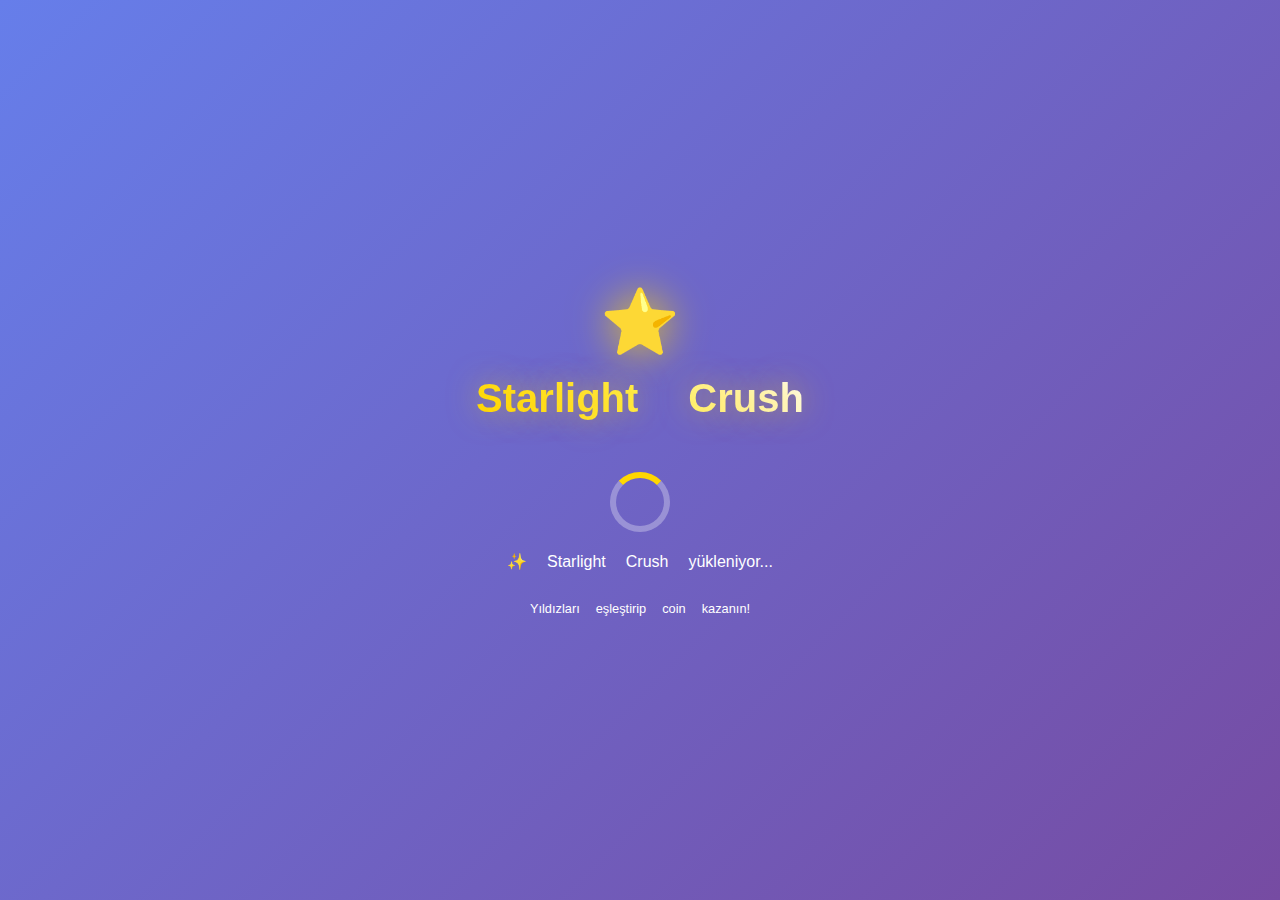
<file: index.html>
<!DOCTYPE html>
<html lang="tr">
<head>
    <meta charset="UTF-8">
    <meta name="viewport" content="width=device-width, initial-scale=1.0, maximum-scale=1.0, user-scalable=no, shrink-to-fit=no, viewport-fit=cover">
    <meta name="apple-mobile-web-app-capable" content="yes">
    <meta name="apple-mobile-web-app-status-bar-style" content="black-translucent">
    <meta name="mobile-web-app-capable" content="yes">
    <meta name="theme-color" content="#302b63">
    <title>✨ Starlight Crush - Coin Kazan</title>
    
    <!-- Telegram Web App SDK -->
    <script src="https://telegram.org/js/telegram-web-app.js"></script>
    
    <!-- Styles -->
    <link rel="stylesheet" href="starlight-styles.css">
</head>
<body>
    <div id="app">
        <!-- Yükleme ekranı -->
        <div id="loading-screen" class="loading-screen">
            <div class="game-logo">
                <div class="star-icon">⭐</div>
                <h1>Starlight Crush</h1>
            </div>
            <div class="loader"></div>
            <p>✨ Starlight Crush yükleniyor...</p>
            <p style="font-size: 0.8em; margin-top: 10px;">Yıldızları eşleştirip coin kazanın!</p>
        </div>

        <!-- Ana oyun ekranı -->
        <div id="game-container" class="game-container hidden">
            <!-- Üst bilgi çubuğu -->
            <div class="header">
                <div class="level-info">
                    <span id="level-display">Seviye 1</span>
                    <div class="coins">💰 <span id="coins-display">0</span></div>
                </div>
                <div class="score-info">
                    <span id="score-display">Skor: 0</span>
                    <div>🎯 <span id="moves-display">30</span></div>
                </div>
            </div>

            <!-- Hedef gösterge -->
            <div class="target-section">
                <div class="target-info">
                    🎯 Hedef: <span id="target-score">10,000</span> puan
                </div>
                <div class="progress-container">
                    <div id="progress-bar" class="progress-bar"></div>
                </div>
            </div>

            <!-- Oyun tahtası -->
            <div id="game-board" class="game-board">
                <!-- Yıldızlar JavaScript ile oluşturulacak -->
            </div>

            <!-- Alt menü -->
            <div class="bottom-menu">
                <button id="daily-bonus-btn" class="menu-btn">
                    🎁 Günlük Bonus
                </button>
                <button id="withdraw-btn" class="menu-btn withdraw-btn">
                    💸 Para Çek
                </button>
                <button id="wallet-btn" class="menu-btn wallet-btn">
                    👛 Cüzdan
                </button>
            </div>

            <!-- Cüzdan bilgisi -->
            <div id="wallet-info" class="wallet-info hidden">
                <div>📱 TronLink: <span id="wallet-status">Bağlı değil</span></div>
                <div id="wallet-address" style="font-size: 0.7em; margin-top: 2px;"></div>
            </div>

            <!-- Starlight Guardian - Header'da göster -->
            <div class="character-mini">
                <div class="guardian-avatar">
                    <img src="starlight-guardian.png" alt="Guardian" class="guardian-image" 
                         onerror="this.style.display='none'; this.nextElementSibling.style.display='flex';">
                    <div class="guardian-placeholder" style="display: none;">🌟</div>
                </div>
                <div class="character-level">
                    Lv.<span id="char-level-mini">1</span>
                </div>
            </div>
        </div>

        <!-- Günlük bonus modalı -->
        <div id="daily-bonus-modal" class="modal hidden">
            <div class="modal-content">
                <h2>🎁 Günlük Bonus</h2>
                <p>Her gün giriş yaparak bonus coin kazanın!</p>
                
                <div class="completion-stats">
                    <div class="stat">
                        <span class="stat-label">Bonus:</span>
                        <span class="stat-value">+50 💰</span>
                    </div>
                </div>

                <button id="claim-bonus-btn" class="action-btn primary">
                    🎁 Bonusu Al
                </button>
                <button id="close-bonus-modal" class="action-btn secondary">
                    ❌ Kapat
                </button>
            </div>
        </div>

        <!-- Para çekme modalı -->
        <div id="withdraw-modal" class="modal hidden">
            <div class="modal-content">
                <h2>💸 Para Çekme</h2>
                
                <div class="withdraw-info">
                    <p><strong>Mevcut Bakiye:</strong> <span id="current-balance">0</span> coin</p>
                    <p><strong>Minimum Çekim:</strong> 1,000 coin = 1 USDT</p>
                    <p><strong>Dönüşüm Oranı:</strong> 1,000 coin = 1 USDT</p>
                </div>

                <div class="withdraw-form">
                    <input type="number" id="withdraw-amount" placeholder="Çekim miktarı (coin)" min="1000" step="100">
                    <input type="text" id="tron-address" placeholder="TRON (TRC20) cüzdan adresi">
                </div>

                <div class="withdraw-note">
                    ⚠️ <strong>Önemli:</strong> TRON adresi yanlışsa coinlerinizi kaybedebilirsiniz!
                </div>

                <button id="submit-withdraw-btn" class="action-btn primary">
                    💸 Çekim Talebi Ver
                </button>
                <button id="close-withdraw-modal" class="action-btn secondary">
                    ❌ Kapat
                </button>
            </div>
        </div>

        <!-- Cüzdan bağlama modalı -->
        <div id="wallet-modal" class="modal hidden">
            <div class="modal-content">
                <h2>👛 TronLink Cüzdan</h2>
                
                <p>TRON (TRC20) coinlerinizi çekmek için TronLink cüzdanınızı bağlayın.</p>

                <button id="connect-wallet-btn" class="action-btn primary">
                    🔗 TronLink'e Bağlan
                </button>
                <button id="close-wallet-modal" class="action-btn secondary">
                    ❌ Kapat
                </button>
            </div>
        </div>

        <!-- Oyun kuralları modalı -->
        <div id="rules-modal" class="modal hidden">
            <div class="modal-content rules-content">
                <h2>📋 Oyun Kuralları</h2>
                
                <h3>⭐ Nasıl Oynanır</h3>
                <ul>
                    <li>Aynı türden 3 veya daha fazla yıldızı birleştirin</li>
                    <li>Yıldızlara dokunup kaydırarak yer değiştirin</li>
                    <li>Kombo yaparak daha fazla puan kazanın</li>
                </ul>

                <h3>💰 Coin Kazanma</h3>
                <ul>
                    <li>Her başarılı eşleşmede coin kazanın</li>
                    <li>Uzun kombolar daha fazla coin verir</li>
                    <li>Seviye tamamladıkça bonus coin alın</li>
                </ul>

                <h3>💸 Para Çekme</h3>
                <ul>
                    <li>Minimum 1,000 coin biriktirin</li>
                    <li>1,000 coin = 1 USDT değerinde</li>
                    <li>TronLink cüzdanınıza çekim yapın</li>
                </ul>

                <button id="close-rules-modal" class="action-btn primary">
                    ✅ Anladım
                </button>
            </div>
        </div>

        <!-- Oyun tamamlama modalı -->
        <div id="completion-modal" class="modal hidden">
            <div class="modal-content">
                <h2>🎉 Seviye Tamamlandı!</h2>
                <p>Tebrikler! Bir sonraki seviyeye geçtiniz.</p>
                
                <div class="completion-stats">
                    <div class="stat">
                        <span class="stat-label">Skor:</span>
                        <span id="final-score" class="stat-value">0</span>
                    </div>
                    <div class="stat">
                        <span class="stat-label">Kazanılan Coin:</span>
                        <span id="earned-coins" class="stat-value">0 💰</span>
                    </div>
                </div>

                <button id="next-level-btn" class="action-btn primary">
                    ⏭️ Sonraki Seviye
                </button>
                <button id="play-again-btn" class="action-btn secondary">
                    🔄 Tekrar Oyna
                </button>
            </div>
        </div>
    </div>

    <!-- Scripts -->
    <script src="game.js"></script>
</body>
</html>
</file>
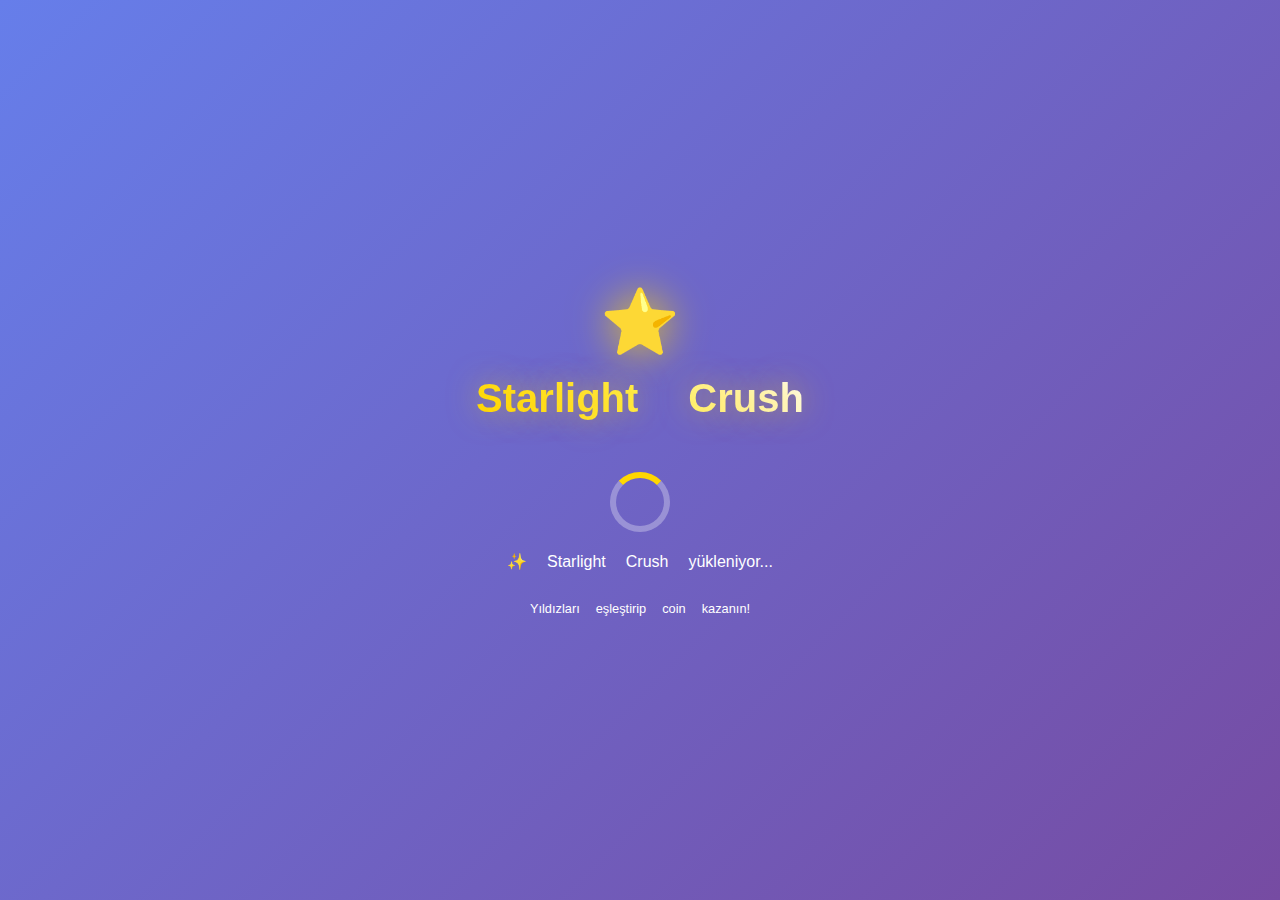
<file: index-clean.html>
<!DOCTYPE html>
<html lang="tr">
<head>
    <meta charset="UTF-8">
    <meta name="viewport" content="width=device-width, initial-scale=1.0, user-scalable=no">
    <title>✨ Starlight Crush - Coin Kazan</title>
    
    <!-- Telegram Web App SDK -->
    <script src="https://telegram.org/js/telegram-web-app.js"></script>
    
    <!-- Styles -->
    <link rel="stylesheet" href="starlight-styles.css">
</head>
<body>
    <div id="app">
        <!-- Yükleme ekranı -->
        <div id="loading-screen" class="loading-screen">
            <div class="game-logo">
                <div class="star-icon">⭐</div>
                <h1>Starlight Crush</h1>
            </div>
            <div class="loader"></div>
            <p>✨ Starlight Crush yükleniyor...</p>
            <p style="font-size: 0.8em; margin-top: 10px;">Yıldızları eşleştirip coin kazanın!</p>
        </div>

        <!-- Ana oyun ekranı -->
        <div id="game-container" class="game-container hidden">
            <!-- Üst bilgi çubuğu -->
            <div class="header">
                <div class="level-info">
                    <span id="level-display">Seviye 1</span>
                    <div class="coins">💰 <span id="coins-display">0</span></div>
                </div>
                <div class="score-info">
                    <span id="score-display">Skor: 0</span>
                    <div>🎯 <span id="moves-display">30</span></div>
                </div>
            </div>

            <!-- Hedef gösterge -->
            <div class="target-section">
                <div class="target-info">
                    🎯 Hedef: <span id="target-score">10,000</span> puan
                </div>
                <div class="progress-container">
                    <div id="progress-bar" class="progress-bar"></div>
                </div>
            </div>

            <!-- Oyun tahtası -->
            <div id="game-board" class="game-board">
                <!-- Yıldızlar JavaScript ile oluşturulacak -->
            </div>

            <!-- Alt menü -->
            <div class="bottom-menu">
                <button id="daily-bonus-btn" class="menu-btn">
                    🎁 Günlük Bonus
                </button>
                <button id="withdraw-btn" class="menu-btn withdraw-btn">
                    💸 Para Çek
                </button>
                <button id="wallet-btn" class="menu-btn wallet-btn">
                    👛 Cüzdan
                </button>
            </div>

            <!-- Cüzdan bilgisi -->
            <div id="wallet-info" class="wallet-info hidden">
                <div>📱 TronLink: <span id="wallet-status">Bağlı değil</span></div>
                <div id="wallet-address" style="font-size: 0.7em; margin-top: 2px;"></div>
            </div>

            <!-- Starlight Guardian -->
            <div class="character-display">
                <div class="character-image">
                    <div class="guardian-placeholder">🌟</div>
                </div>
                <div class="character-info">
                    <h3>Guardian</h3>
                    <p>Yıldız koruyucusu</p>
                    <div class="level-badge">
                        Seviye <span id="char-level">1</span>
                    </div>
                </div>
            </div>
        </div>

        <!-- Günlük bonus modalı -->
        <div id="daily-bonus-modal" class="modal hidden">
            <div class="modal-content">
                <h2>🎁 Günlük Bonus</h2>
                <p>Her gün giriş yaparak bonus coin kazanın!</p>
                
                <div class="completion-stats">
                    <div class="stat">
                        <span class="stat-label">Bonus:</span>
                        <span class="stat-value">+50 💰</span>
                    </div>
                </div>

                <button id="claim-bonus-btn" class="action-btn primary">
                    🎁 Bonusu Al
                </button>
                <button id="close-bonus-modal" class="action-btn secondary">
                    ❌ Kapat
                </button>
            </div>
        </div>

        <!-- Para çekme modalı -->
        <div id="withdraw-modal" class="modal hidden">
            <div class="modal-content">
                <h2>💸 Para Çekme</h2>
                
                <div class="withdraw-info">
                    <p><strong>Mevcut Bakiye:</strong> <span id="current-balance">0</span> coin</p>
                    <p><strong>Minimum Çekim:</strong> 1,000 coin = 1 USDT</p>
                    <p><strong>Dönüşüm Oranı:</strong> 1,000 coin = 1 USDT</p>
                </div>

                <div class="withdraw-form">
                    <input type="number" id="withdraw-amount" placeholder="Çekim miktarı (coin)" min="1000" step="100">
                    <input type="text" id="tron-address" placeholder="TRON (TRC20) cüzdan adresi">
                </div>

                <div class="withdraw-note">
                    ⚠️ <strong>Önemli:</strong> TRON adresi yanlışsa coinlerinizi kaybedebilirsiniz!
                </div>

                <button id="submit-withdraw-btn" class="action-btn primary">
                    💸 Çekim Talebi Ver
                </button>
                <button id="close-withdraw-modal" class="action-btn secondary">
                    ❌ Kapat
                </button>
            </div>
        </div>

        <!-- Cüzdan bağlama modalı -->
        <div id="wallet-modal" class="modal hidden">
            <div class="modal-content">
                <h2>👛 TronLink Cüzdan</h2>
                
                <p>TRON (TRC20) coinlerinizi çekmek için TronLink cüzdanınızı bağlayın.</p>

                <button id="connect-wallet-btn" class="action-btn primary">
                    🔗 TronLink'e Bağlan
                </button>
                <button id="close-wallet-modal" class="action-btn secondary">
                    ❌ Kapat
                </button>
            </div>
        </div>

        <!-- Oyun kuralları modalı -->
        <div id="rules-modal" class="modal hidden">
            <div class="modal-content rules-content">
                <h2>📋 Oyun Kuralları</h2>
                
                <h3>⭐ Nasıl Oynanır</h3>
                <ul>
                    <li>Aynı türden 3 veya daha fazla yıldızı birleştirin</li>
                    <li>Yıldızlara dokunup kaydırarak yer değiştirin</li>
                    <li>Kombo yaparak daha fazla puan kazanın</li>
                </ul>

                <h3>💰 Coin Kazanma</h3>
                <ul>
                    <li>Her başarılı eşleşmede coin kazanın</li>
                    <li>Uzun kombolar daha fazla coin verir</li>
                    <li>Seviye tamamladıkça bonus coin alın</li>
                </ul>

                <h3>💸 Para Çekme</h3>
                <ul>
                    <li>Minimum 1,000 coin biriktirin</li>
                    <li>1,000 coin = 1 USDT değerinde</li>
                    <li>TronLink cüzdanınıza çekim yapın</li>
                </ul>

                <button id="close-rules-modal" class="action-btn primary">
                    ✅ Anladım
                </button>
            </div>
        </div>

        <!-- Oyun tamamlama modalı -->
        <div id="completion-modal" class="modal hidden">
            <div class="modal-content">
                <h2>🎉 Seviye Tamamlandı!</h2>
                <p>Tebrikler! Bir sonraki seviyeye geçtiniz.</p>
                
                <div class="completion-stats">
                    <div class="stat">
                        <span class="stat-label">Skor:</span>
                        <span id="final-score" class="stat-value">0</span>
                    </div>
                    <div class="stat">
                        <span class="stat-label">Kazanılan Coin:</span>
                        <span id="earned-coins" class="stat-value">0 💰</span>
                    </div>
                </div>

                <button id="next-level-btn" class="action-btn primary">
                    ⏭️ Sonraki Seviye
                </button>
                <button id="play-again-btn" class="action-btn secondary">
                    🔄 Tekrar Oyna
                </button>
            </div>
        </div>
    </div>

    <!-- Scripts -->
    <script src="game.js"></script>
</body>
</html>
</file>
<file: starlight-styles.css>
/* Starlight Crush - Mobil Öncelikli Responsive Tasarım */

/* CSS custom properties for better mobile support */
:root {
    --vh: 1vh;
    --safe-area-inset-top: env(safe-area-inset-top, 0px);
    --safe-area-inset-right: env(safe-area-inset-right, 0px);
    --safe-area-inset-bottom: env(safe-area-inset-bottom, 0px);
    --safe-area-inset-left: env(safe-area-inset-left, 0px);
}

/* Prevent zoom on input focus in iOS */
@media screen and (-webkit-min-device-pixel-ratio: 0) {
    select:focus,
    textarea:focus,
    input:focus {
        font-size: 16px !important;
    }
}

/* Prevent horizontal scroll */
html {
    overflow-x: hidden;
    -webkit-text-size-adjust: 100%;
    -ms-text-size-adjust: 100%;
}

* {
    margin: 0;
    padding: 0;
    box-sizing: border-box;
}

body {
    font-family: -apple-system, BlinkMacSystemFont, 'Segoe UI', Roboto, 'Noto Color Emoji', 'Apple Color Emoji', 'Segoe UI Emoji', 'Segoe UI Symbol', sans-serif;
    background: linear-gradient(135deg, #0f0c29, #302b63, #24243e);
    color: #ffffff;
    overflow-x: hidden;
    user-select: none;
    -webkit-user-select: none;
    -webkit-tap-highlight-color: transparent;
    -webkit-touch-callout: none;
    -webkit-text-size-adjust: 100%;
    -moz-text-size-adjust: 100%;
    -ms-text-size-adjust: 100%;
    text-size-adjust: 100%;
    min-height: 100vh;
    min-height: -webkit-fill-available;
    position: relative;
    margin: 0;
    padding: 0;
    -webkit-font-feature-settings: "liga", "kern";
    font-feature-settings: "liga", "kern";
    -webkit-font-smoothing: antialiased;
    -moz-osx-font-smoothing: grayscale;
}

#app {
    min-height: 100vh;
    min-height: calc(var(--vh, 1vh) * 100);
    min-height: -webkit-fill-available;
    display: flex;
    flex-direction: column;
    padding: var(--safe-area-inset-top, 8px) var(--safe-area-inset-right, 8px) var(--safe-area-inset-bottom, 8px) var(--safe-area-inset-left, 8px);
    max-width: 100%;
    margin: 0 auto;
    position: relative;
    overflow-x: hidden;
}

/* Yükleme ekranı */
.loading-screen {
    display: flex;
    flex-direction: column;
    align-items: center;
    justify-content: center;
    min-height: 100vh;
    gap: 20px;
    color: white;
    text-align: center;
    background: linear-gradient(135deg, #667eea, #764ba2);
}

.game-logo {
    display: flex;
    flex-direction: column;
    align-items: center;
    gap: 15px;
    margin-bottom: 30px;
}

.star-icon {
    font-size: 4em;
    animation: starGlow 2s ease-in-out infinite alternate;
    filter: drop-shadow(0 0 20px rgba(255, 215, 0, 0.8));
}

@keyframes starGlow {
    0% { 
        transform: scale(1);
        filter: drop-shadow(0 0 20px rgba(255, 215, 0, 0.8));
    }
    100% { 
        transform: scale(1.1);
        filter: drop-shadow(0 0 30px rgba(255, 215, 0, 1));
    }
}

.game-logo h1 {
    font-size: 2.5em;
    font-weight: bold;
    background: linear-gradient(45deg, #ffd700, #ffed4a, #fff);
    -webkit-background-clip: text;
    -webkit-text-fill-color: transparent;
    background-clip: text;
    margin: 0;
    text-shadow: 0 0 30px rgba(255, 215, 0, 0.5);
}

.loader {
    width: 60px;
    height: 60px;
    border: 6px solid rgba(255, 255, 255, 0.3);
    border-top: 6px solid #ffd700;
    border-radius: 50%;
    animation: spin 1s linear infinite;
}

@keyframes spin {
    0% { transform: rotate(0deg); }
    100% { transform: rotate(360deg); }
}

.hidden {
    display: none !important;
}

/* Ana oyun container - mobil optimize */
.game-container {
    display: flex;
    flex-direction: column;
    gap: 10px;
    height: 100vh;
    height: calc(var(--vh, 1vh) * 100);
    height: -webkit-fill-available;
    padding: 10px;
    padding: var(--safe-area-inset-top, 10px) var(--safe-area-inset-right, 10px) var(--safe-area-inset-bottom, 10px) var(--safe-area-inset-left, 10px);
    position: relative;
    overflow-x: hidden;
    max-width: 100vw;
}

/* Header - kompakt ve şık */
.header {
    background: rgba(255, 255, 255, 0.15);
    backdrop-filter: blur(15px);
    border-radius: 20px;
    padding: 15px 20px;
    display: flex;
    justify-content: space-between;
    align-items: center;
    color: white;
    font-weight: bold;
    box-shadow: 0 8px 32px rgba(0, 0, 0, 0.3);
    border: 1px solid rgba(255, 255, 255, 0.2);
}

.level-info, .score-info {
    display: flex;
    flex-direction: column;
    gap: 5px;
    font-size: 0.95em;
}

.coins {
    color: #ffd700;
    font-size: 1.1em;
    text-shadow: 0 0 10px rgba(255, 215, 0, 0.8);
    animation: coinGlow 3s ease-in-out infinite;
}

@keyframes coinGlow {
    0%, 100% { 
        text-shadow: 0 0 10px rgba(255, 215, 0, 0.8);
        transform: scale(1);
    }
    50% { 
        text-shadow: 0 0 20px rgba(255, 215, 0, 1);
        transform: scale(1.05);
    }
}

/* Hedef section */
.target-section {
    background: rgba(255, 255, 255, 0.15);
    border-radius: 18px;
    padding: 15px 20px;
    color: white;
    border: 1px solid rgba(255, 255, 255, 0.2);
    box-shadow: 0 4px 20px rgba(0, 0, 0, 0.2);
}

.target-info {
    text-align: center;
    margin-bottom: 12px;
    font-weight: bold;
    font-size: 1em;
}

.progress-container {
    background: rgba(0, 0, 0, 0.4);
    border-radius: 12px;
    height: 12px;
    overflow: hidden;
    box-shadow: inset 0 2px 4px rgba(0, 0, 0, 0.5);
    position: relative;
}

.progress-bar {
    height: 100%;
    background: linear-gradient(90deg, #ffd700, #ffed4a, #fff);
    border-radius: 12px;
    width: 0%;
    transition: width 1s cubic-bezier(0.4, 0, 0.2, 1);
    box-shadow: 0 0 20px rgba(255, 215, 0, 0.6);
    position: relative;
}

.progress-bar::after {
    content: '';
    position: absolute;
    top: 0;
    left: 0;
    right: 0;
    bottom: 0;
    background: linear-gradient(90deg, transparent, rgba(255, 255, 255, 0.4), transparent);
    animation: progressShine 2s ease-in-out infinite;
}

@keyframes progressShine {
    0% { transform: translateX(-100%); }
    100% { transform: translateX(100%); }
}

/* Oyun tahtası - touch optimize */
.game-board {
    display: grid;
    gap: 4px;
    background: rgba(255, 255, 255, 0.1);
    border-radius: 25px;
    padding: 15px;
    flex: 1;
    max-height: 400px;
    margin: 0 auto;
    width: 100%;
    max-width: 350px;
    box-shadow: 
        inset 0 4px 15px rgba(0, 0, 0, 0.4),
        0 8px 25px rgba(0, 0, 0, 0.3);
    border: 2px solid rgba(255, 255, 255, 0.2);
    
    /* Touch optimizasyonu */
    touch-action: none;
    user-select: none;
    -webkit-user-select: none;
    -moz-user-select: none;
    -ms-user-select: none;
}

.candy {
    aspect-ratio: 1;
    background: linear-gradient(135deg, #fff, #f8f8f8);
    border-radius: 18px;
    display: flex;
    align-items: center;
    justify-content: center;
    font-size: 1.6em;
    cursor: pointer;
    transition: all 0.3s cubic-bezier(0.4, 0, 0.2, 1);
    border: 3px solid transparent;
    box-shadow: 
        0 6px 15px rgba(0, 0, 0, 0.2),
        inset 0 1px 3px rgba(255, 255, 255, 0.3);
    position: relative;
    overflow: hidden;
    
    /* Touch responsiveness */
    user-select: none;
    -webkit-user-select: none;
    -moz-user-select: none;
    -ms-user-select: none;
    touch-action: none;
    -webkit-touch-callout: none;
    
    /* Emoji font support */
    font-family: -apple-system, BlinkMacSystemFont, 'Apple Color Emoji', 'Segoe UI Emoji', 'Noto Color Emoji', 'Segoe UI', system-ui, sans-serif;
    -webkit-font-feature-settings: "liga", "kern";
    font-feature-settings: "liga", "kern";
    text-rendering: optimizeLegibility;
}

.candy::before {
    content: '';
    position: absolute;
    top: 0;
    left: 0;
    right: 0;
    bottom: 0;
    background: linear-gradient(135deg, rgba(255, 255, 255, 0.4), transparent);
    opacity: 0;
    transition: opacity 0.3s ease;
    border-radius: 15px;
}

.candy:active {
    transform: scale(0.95);
}

.candy:hover::before,
.candy.dragging::before {
    opacity: 1;
}

.candy.selected {
    border-color: #ffd700;
    transform: scale(1.08);
    box-shadow: 
        0 0 25px rgba(255, 215, 0, 0.8),
        0 6px 15px rgba(0, 0, 0, 0.3);
    z-index: 10;
}

.candy.target-highlight {
    border-color: #00ff88;
    transform: scale(1.05);
    box-shadow: 
        0 0 20px rgba(0, 255, 136, 0.8),
        0 6px 15px rgba(0, 0, 0, 0.3);
    background: linear-gradient(135deg, rgba(0, 255, 136, 0.2), rgba(0, 255, 200, 0.1)) !important;
}

.candy.dragging {
    z-index: 100;
    transform: scale(1.15) rotate(3deg);
    box-shadow: 
        0 15px 35px rgba(0, 0, 0, 0.4),
        0 0 25px rgba(255, 215, 0, 0.6);
}

.candy.matched {
    animation: matchPop 0.6s ease-out forwards;
}

@keyframes matchPop {
    0% { 
        transform: scale(1); 
        opacity: 1; 
    }
    30% { 
        transform: scale(1.4); 
        opacity: 0.8; 
    }
    100% { 
        transform: scale(0); 
        opacity: 0; 
    }
}

/* Yıldız türleri - Starlight teması */
.candy-0 { 
    background: linear-gradient(135deg, #ffd700, #ffed4a); 
    color: #333;
} /* Altın yıldız */

.candy-1 { 
    background: linear-gradient(135deg, #ff6b9d, #c44569); 
    color: #fff;
} /* Pembe yıldız */

.candy-2 { 
    background: linear-gradient(135deg, #4facfe, #00f2fe); 
    color: #fff;
} /* Mavi yıldız */

.candy-3 { 
    background: linear-gradient(135deg, #43e97b, #38f9d7); 
    color: #333;
} /* Yeşil yıldız */

.candy-4 { 
    background: linear-gradient(135deg, #fa709a, #fee140); 
    color: #333;
} /* Gökkuşağı yıldız */

.candy-5 { 
    background: linear-gradient(135deg, #a8edea, #fed6e3); 
    color: #333;
} /* Pastel yıldız */

/* Alt menü */
.bottom-menu {
    display: flex;
    gap: 10px;
    justify-content: space-between;
    padding: 0 5px;
}

.menu-btn {
    flex: 1;
    padding: 15px 8px;
    border: none;
    border-radius: 18px;
    font-weight: bold;
    cursor: pointer;
    transition: all 0.3s cubic-bezier(0.4, 0, 0.2, 1);
    font-size: 0.9em;
    color: white;
    background: linear-gradient(135deg, #667eea, #764ba2);
    box-shadow: 0 6px 20px rgba(102, 126, 234, 0.4);
    border: 1px solid rgba(255, 255, 255, 0.2);
    min-height: 50px;
    position: relative;
    overflow: hidden;
}

.menu-btn::before {
    content: '';
    position: absolute;
    top: 0;
    left: 0;
    right: 0;
    bottom: 0;
    background: linear-gradient(135deg, rgba(255, 255, 255, 0.2), transparent);
    opacity: 0;
    transition: opacity 0.3s ease;
}

.menu-btn:active::before {
    opacity: 1;
}

.withdraw-btn {
    background: linear-gradient(135deg, #f093fb, #f5576c) !important;
    box-shadow: 0 6px 20px rgba(240, 147, 251, 0.4) !important;
}

.wallet-btn {
    background: linear-gradient(135deg, #4facfe, #00f2fe) !important;
    box-shadow: 0 6px 20px rgba(79, 172, 254, 0.4) !important;
}

.menu-btn:active {
    transform: translateY(2px);
    box-shadow: 0 3px 10px rgba(0, 0, 0, 0.3);
}

/* Wallet info */
.wallet-info {
    text-align: center;
    background: rgba(0, 0, 0, 0.3);
    border-radius: 15px;
    padding: 10px 15px;
    color: white;
    font-size: 0.85em;
    word-break: break-all;
    margin-top: 10px;
    border: 1px solid rgba(255, 255, 255, 0.1);
}

/* Karakter mini gösterimi - dragable floating character */
.character-mini {
    position: fixed;
    top: var(--safe-area-inset-top, 20px);
    right: var(--safe-area-inset-right, 20px);
    display: flex;
    flex-direction: column;
    align-items: center;
    z-index: 1000;
    cursor: grab;
    transition: all 0.3s ease;
    background: rgba(0, 0, 0, 0.2);
    border-radius: 50px;
    padding: 8px;
    backdrop-filter: blur(10px);
    width: 76px;
    height: 76px;
    touch-action: none;
    user-select: none;
    -webkit-user-select: none;
}

.character-mini:active {
    cursor: grabbing;
    transform: scale(1.1);
}

.character-mini:hover {
    background: rgba(0, 0, 0, 0.3);
    transform: scale(1.05);
}

.guardian-avatar {
    width: 60px;
    height: 60px;
    position: relative;
    margin-bottom: 5px;
}

.character-image {
    width: 100%;
    margin-bottom: 10px;
    animation: floatAnimation 3s ease-in-out infinite;
}

@keyframes floatAnimation {
    0%, 100% { transform: translateY(0px); }
    50% { transform: translateY(-10px); }
}

.guardian-image {
    width: 100%;
    height: 100%;
    border-radius: 50%;
    border: 2px solid rgba(255, 215, 0, 0.8);
    box-shadow: 0 0 15px rgba(255, 215, 0, 0.6);
    animation: guardianFloat 3s ease-in-out infinite;
}

.guardian-placeholder {
    width: 50px;
    height: 50px;
    border-radius: 50%;
    border: 2px solid rgba(255, 215, 0, 0.8);
    box-shadow: 0 0 15px rgba(255, 215, 0, 0.6);
    background: linear-gradient(135deg, #667eea, #764ba2);
    display: flex;
    align-items: center;
    justify-content: center;
    font-size: 1.5em;
    color: white;
    text-shadow: 0 0 10px rgba(255, 255, 255, 0.8);
    animation: guardianFloat 3s ease-in-out infinite;
}

@keyframes guardianFloat {
    0%, 100% { 
        transform: translateY(0px);
        box-shadow: 0 0 15px rgba(255, 215, 0, 0.6);
    }
    50% { 
        transform: translateY(-8px);
        box-shadow: 0 0 25px rgba(255, 215, 0, 0.8);
    }
}

.character-level {
    font-size: 0.7em;
    background: linear-gradient(135deg, #ffd700, #ffed4a);
    color: #333;
    padding: 2px 6px;
    border-radius: 8px;
    font-weight: bold;
    box-shadow: 0 2px 8px rgba(255, 215, 0, 0.4);
    white-space: nowrap;
}

.character-info {
    text-align: center;
    font-size: 0.7em;
    color: white;
    text-shadow: 1px 1px 3px rgba(0, 0, 0, 0.8);
}

.character-info h3 {
    margin-bottom: 3px;
    font-size: 1em;
}

.character-info p {
    margin-bottom: 5px;
    opacity: 0.9;
}

.level-badge {
    background: linear-gradient(135deg, #ffd700, #ffed4a);
    color: #333;
    padding: 3px 8px;
    border-radius: 10px;
    font-weight: bold;
    font-size: 0.8em;
    display: inline-block;
    box-shadow: 0 2px 8px rgba(255, 215, 0, 0.4);
}

/* Modals - iyileştirilmiş */
.modal {
    position: fixed;
    top: 0;
    left: 0;
    width: 100%;
    height: 100%;
    background: rgba(0, 0, 0, 0.8);
    display: flex;
    align-items: center;
    justify-content: center;
    z-index: 1000;
    padding: 20px;
    backdrop-filter: blur(5px);
}

.modal-content {
    background: linear-gradient(135deg, #667eea, #764ba2);
    border-radius: 25px;
    padding: 30px;
    max-width: 350px;
    width: 100%;
    color: white;
    text-align: center;
    box-shadow: 0 20px 50px rgba(0, 0, 0, 0.5);
    border: 1px solid rgba(255, 255, 255, 0.2);
    position: relative;
    overflow: hidden;
}

.modal-content::before {
    content: '';
    position: absolute;
    top: 0;
    left: 0;
    right: 0;
    bottom: 0;
    background: linear-gradient(135deg, rgba(255, 255, 255, 0.1), transparent);
    pointer-events: none;
}

.modal-content h2 {
    margin-bottom: 20px;
    font-size: 1.6em;
    text-shadow: 1px 1px 3px rgba(0, 0, 0, 0.3);
}

/* Stats */
.completion-stats {
    display: flex;
    flex-direction: column;
    gap: 15px;
    margin: 25px 0;
}

.stat {
    display: flex;
    justify-content: space-between;
    align-items: center;
    padding: 12px 15px;
    background: rgba(255, 255, 255, 0.15);
    border-radius: 15px;
    border: 1px solid rgba(255, 255, 255, 0.1);
}

.stat-label {
    font-weight: bold;
}

.stat-value {
    font-size: 1.2em;
    color: #ffd700;
    text-shadow: 1px 1px 2px rgba(0, 0, 0, 0.3);
}

/* Forms */
.withdraw-info {
    margin: 20px 0;
    text-align: left;
    background: rgba(255, 255, 255, 0.1);
    padding: 20px;
    border-radius: 15px;
    border: 1px solid rgba(255, 255, 255, 0.1);
}

.withdraw-form {
    display: flex;
    flex-direction: column;
    gap: 15px;
    margin: 20px 0;
}

.withdraw-form input {
    padding: 15px;
    border: none;
    border-radius: 12px;
    font-size: 1em;
    text-align: center;
    background: rgba(255, 255, 255, 0.9);
    border: 2px solid transparent;
    transition: all 0.3s ease;
}

.withdraw-form input:focus {
    outline: none;
    border-color: #ffd700;
    box-shadow: 0 0 15px rgba(255, 215, 0, 0.4);
}

.withdraw-note {
    background: rgba(255, 215, 0, 0.2);
    padding: 15px;
    border-radius: 12px;
    margin-top: 15px;
    border: 1px solid rgba(255, 215, 0, 0.3);
}

/* Action buttons */
.action-btn {
    padding: 15px 25px;
    border: none;
    border-radius: 15px;
    font-weight: bold;
    cursor: pointer;
    transition: all 0.3s cubic-bezier(0.4, 0, 0.2, 1);
    font-size: 1em;
    margin: 8px;
    min-height: 50px;
    position: relative;
    overflow: hidden;
}

.action-btn.primary {
    background: linear-gradient(135deg, #ffd700, #ffed4a);
    color: #333;
    box-shadow: 0 6px 20px rgba(255, 215, 0, 0.4);
}

.action-btn.secondary {
    background: rgba(255, 255, 255, 0.2);
    color: white;
    box-shadow: 0 6px 20px rgba(0, 0, 0, 0.2);
    border: 1px solid rgba(255, 255, 255, 0.3);
}

.action-btn:active {
    transform: translateY(3px);
    box-shadow: 0 3px 10px rgba(0, 0, 0, 0.3);
}

/* Rules modal */
.rules-content {
    text-align: left;
}

.rules-content h3 {
    color: #ffd700;
    margin: 20px 0 15px 0;
    font-size: 1.2em;
}

.rules-content ul {
    margin-left: 20px;
    margin-bottom: 20px;
}

.rules-content li {
    margin-bottom: 8px;
    line-height: 1.5;
}

/* Score animation */
.score-animation {
    position: fixed;
    top: 50%;
    left: 50%;
    transform: translate(-50%, -50%);
    background: linear-gradient(135deg, #ffd700, #ffed4a);
    color: #333;
    padding: 15px 25px;
    border-radius: 20px;
    font-weight: bold;
    font-size: 1.2em;
    z-index: 9999;
    animation: scoreFloat 2.5s ease-out forwards;
    box-shadow: 0 10px 30px rgba(255, 215, 0, 0.6);
    border: 2px solid rgba(255, 255, 255, 0.8);
}

@keyframes scoreFloat {
    0% {
        opacity: 0;
        transform: translate(-50%, -50%) scale(0.5);
    }
    20% {
        opacity: 1;
        transform: translate(-50%, -50%) scale(1.2);
    }
    100% {
        opacity: 0;
        transform: translate(-50%, -80%) scale(1);
    }
}

/* Responsive - Mobil öncelikli */
/* Çok küçük ekranlar (320px ve altı) */
@media screen and (max-width: 320px) {
    .game-container {
        padding: 5px;
        gap: 8px;
    }
    
    .game-board {
        max-width: 280px;
        padding: 8px;
        gap: 2px;
    }
    
    .candy {
        font-size: 1.1em;
        border-radius: 12px;
    }
    
    .header {
        padding: 8px 12px;
        font-size: 0.8em;
    }
    
    .menu-btn {
        font-size: 0.7em;
        padding: 8px 4px;
        min-height: 40px;
    }
    
    .character-mini {
        width: 50px;
        height: 50px;
    }
    
    .character-level {
        font-size: 0.6em;
    }
}

/* Küçük ekranlar (321px - 380px) */
@media screen and (min-width: 321px) and (max-width: 380px) {
    .game-container {
        padding: 6px;
        gap: 10px;
    }
    
    .game-board {
        max-width: 320px;
        padding: 10px;
        gap: 3px;
    }
    
    .candy {
        font-size: 1.3em;
        border-radius: 15px;
    }
    
    .header {
        padding: 10px 15px;
        font-size: 0.85em;
    }
    
    .menu-btn {
        font-size: 0.8em;
        padding: 10px 6px;
        min-height: 45px;
    }
    
    .character-mini {
        width: 60px;
        height: 60px;
    }
}

/* Orta boy mobil ekranlar (381px - 480px) */
@media screen and (min-width: 381px) and (max-width: 480px) {
    .game-container {
        padding: 8px;
        gap: 12px;
    }
    
    .game-board {
        max-width: 350px;
        padding: 12px;
        gap: 4px;
    }
    
    .candy {
        font-size: 1.5em;
        border-radius: 18px;
    }
    
    .character-mini {
        width: 70px;
        height: 70px;
    }
}

/* Büyük mobil/küçük tablet (481px - 768px) */
@media screen and (min-width: 481px) and (max-width: 768px) {
    .game-board {
        max-width: 400px;
        padding: 15px;
        gap: 5px;
    }
    
    .candy {
        font-size: 1.7em;
    }
    
    .character-mini {
        width: 80px;
        height: 80px;
        right: 15px;
    }
}

/* Tablet ve desktop (769px+) */
@media screen and (min-width: 769px) {
    .game-container {
        max-width: 450px;
        margin: 0 auto;
        padding: 15px;
    }
    
    .game-board {
        max-width: 420px;
        padding: 20px;
        gap: 6px;
    }
    
    .candy {
        font-size: 1.8em;
    }
    
    .character-mini {
        width: 90px;
        height: 90px;
        right: 20px;
    }
}

/* iOS Safari viewport fix */
@supports (-webkit-touch-callout: none) {
    .game-container {
        height: -webkit-fill-available;
    }
    
    #app {
        min-height: -webkit-fill-available;
    }
    
    body {
        min-height: -webkit-fill-available;
    }
}

/* Android Chrome viewport fix */
@media screen and (max-height: 600px) {
    .game-container {
        gap: 8px;
    }
    
    .game-board {
        max-height: 300px;
    }
}

/* Landscape mode optimizations */
@media screen and (orientation: landscape) and (max-height: 500px) {
    .game-container {
        flex-direction: row;
        gap: 10px;
    }
    
    .game-board {
        max-height: none;
        max-width: 300px;
        flex: 0 0 auto;
    }
    
    .header {
        writing-mode: vertical-rl;
        text-orientation: mixed;
        width: 120px;
        height: auto;
        flex: 0 0 auto;
    }
    
    .bottom-menu {
        flex-direction: column;
        width: 80px;
        height: auto;
        flex: 0 0 auto;
    }
    
    .menu-btn {
        writing-mode: vertical-rl;
        text-orientation: mixed;
        width: 100%;
        height: 60px;
    }
}

/* Touch/Drag Animasyonları */
.candy.selected {
    transform: scale(1.1);
    box-shadow: 0 0 15px var(--star-glow);
    border: 2px solid #ffd700;
    z-index: 10;
    animation: pulse 0.8s infinite;
}

.candy.target-highlight {
    transform: scale(1.05);
    box-shadow: 0 0 10px #00ff88;
    border: 2px solid #00ff88;
    background: linear-gradient(45deg, rgba(0, 255, 136, 0.2), rgba(255, 215, 0, 0.2));
}

@keyframes pulse {
    0% { box-shadow: 0 0 15px var(--star-glow); }
    50% { box-shadow: 0 0 25px var(--star-glow), 0 0 35px var(--star-glow); }
    100% { box-shadow: 0 0 15px var(--star-glow); }
}

/* Skor Animasyonu */
.score-animation {
    position: fixed;
    top: 50%;
    left: 50%;
    transform: translate(-50%, -50%);
    font-size: 1.5rem;
    font-weight: bold;
    color: #ffd700;
    text-shadow: 2px 2px 4px rgba(0, 0, 0, 0.5);
    z-index: 1000;
    animation: scoreFloat 2.5s ease-out forwards;
    pointer-events: none;
}

@keyframes scoreFloat {
    0% { 
        opacity: 1; 
        transform: translate(-50%, -50%) scale(1);
    }
    50% { 
        opacity: 1; 
        transform: translate(-50%, -80px) scale(1.2);
    }
    100% { 
        opacity: 0; 
        transform: translate(-50%, -120px) scale(0.8);
    }
}
</file>
